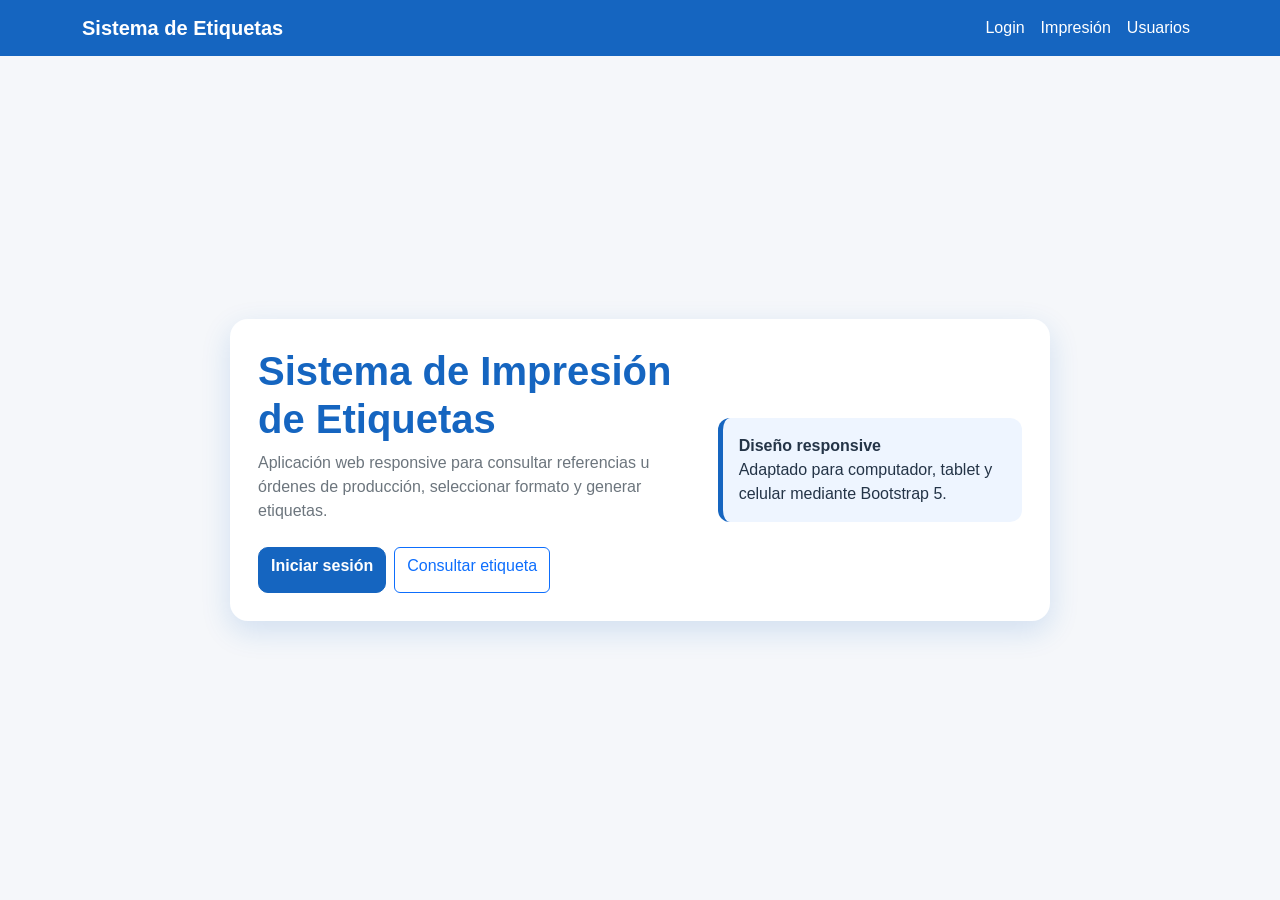
<file: index.html>
<!doctype html>
<html lang="es">
<head>
  <meta charset="utf-8">
  <meta name="viewport" content="width=device-width, initial-scale=1">
  <title>Sistema de Etiquetas</title>
  <meta http-equiv="refresh" content="0; url=html/index.html">
  <link rel="canonical" href="html/index.html">
</head>
<body>
  <p>Redirigiendo a <a href="html/index.html">Sistema de Etiquetas</a>...</p>
</body>
</html>
</file>
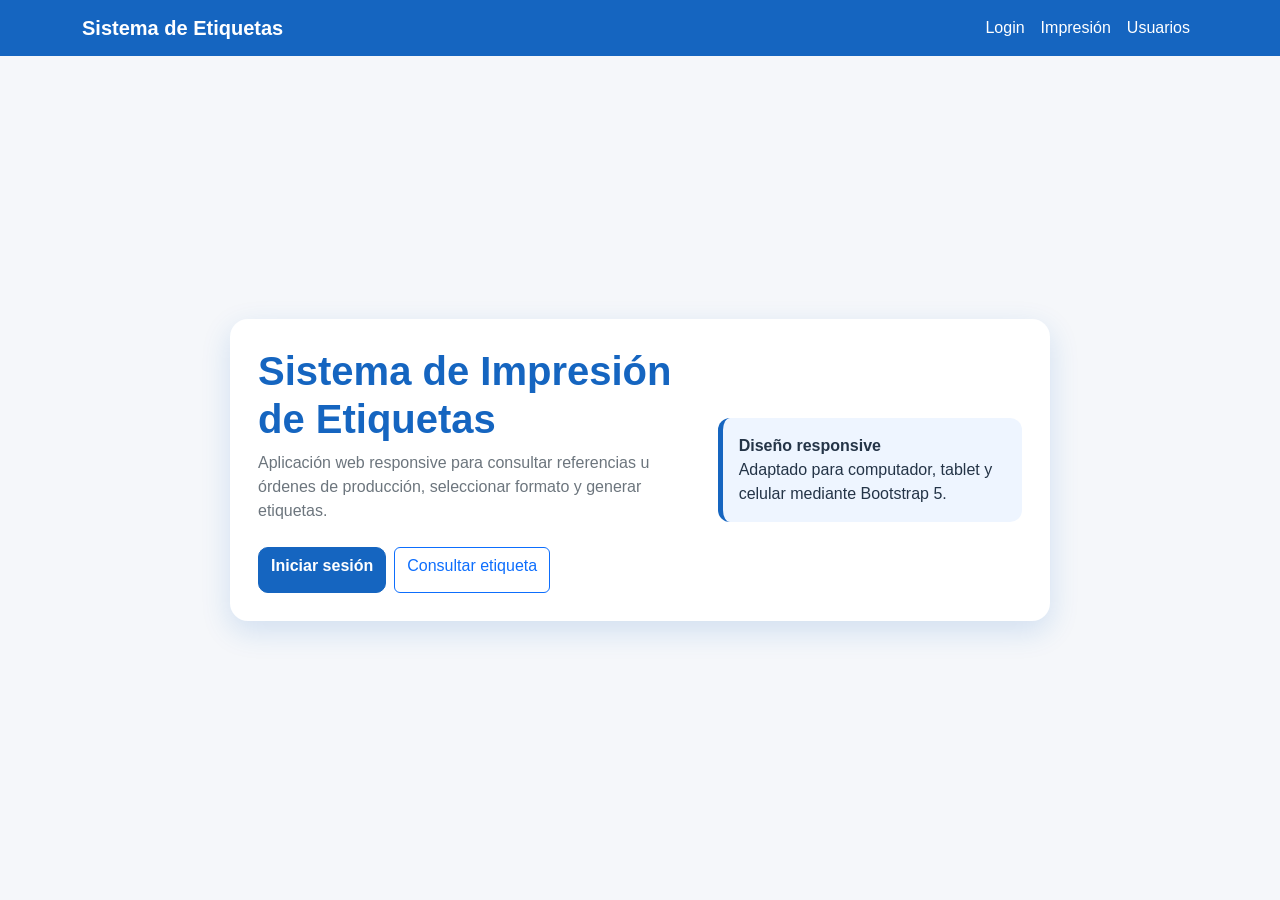
<file: html/index.html>
<!doctype html>
<html lang="es">
<head>
  <meta charset="utf-8">
  <meta name="viewport" content="width=device-width, initial-scale=1">
  <title>Sistema de Impresión de Etiquetas</title>
  <link href="https://cdn.jsdelivr.net/npm/bootstrap@5.3.3/dist/css/bootstrap.min.css" rel="stylesheet">
  <link rel="stylesheet" href="../assets/css/styles.css">
</head>
<body>
  <a class="skip-link" href="#contenido">Saltar al contenido principal</a>
  <nav class="navbar navbar-expand-lg app-navbar" aria-label="Navegación principal">
    <div class="container">
      <a class="navbar-brand fw-bold" href="index.html">Sistema de Etiquetas</a>
      <button class="navbar-toggler bg-light" type="button" data-bs-toggle="collapse" data-bs-target="#menu" aria-controls="menu" aria-expanded="false" aria-label="Abrir menú de navegación">
        <span class="navbar-toggler-icon"></span>
      </button>
      <div class="collapse navbar-collapse" id="menu">
        <ul class="navbar-nav ms-auto">
          <li class="nav-item"><a class="nav-link" href="login.html">Login</a></li>
          <li class="nav-item"><a class="nav-link" href="impresion.html">Impresión</a></li>
          <li class="nav-item"><a class="nav-link" href="usuarios.html">Usuarios</a></li>
        </ul>
      </div>
    </div>
  </nav>

  <main id="contenido" class="app-shell">
    <section class="app-card app-card-lg" aria-labelledby="tituloInicio">
      <div class="row align-items-center g-4">
        <div class="col-md-7">
          <h1 id="tituloInicio" class="app-title">Sistema de Impresión de Etiquetas</h1>
          <p class="app-subtitle">Aplicación web responsive para consultar referencias u órdenes de producción, seleccionar formato y generar etiquetas.</p>
          <div class="d-grid d-sm-flex gap-2">
            <a href="login.html" class="btn btn-primary">Iniciar sesión</a>
            <a href="impresion.html" class="btn btn-outline-primary">Consultar etiqueta</a>
          </div>
        </div>
        <div class="col-md-5">
          <div class="status-box">
            <strong>Diseño responsive</strong>
            <p class="mb-0">Adaptado para computador, tablet y celular mediante Bootstrap 5.</p>
          </div>
        </div>
      </div>
    </section>
  </main>

  <script src="https://cdn.jsdelivr.net/npm/bootstrap@5.3.3/dist/js/bootstrap.bundle.min.js"></script>
</body>
</html>
</file>
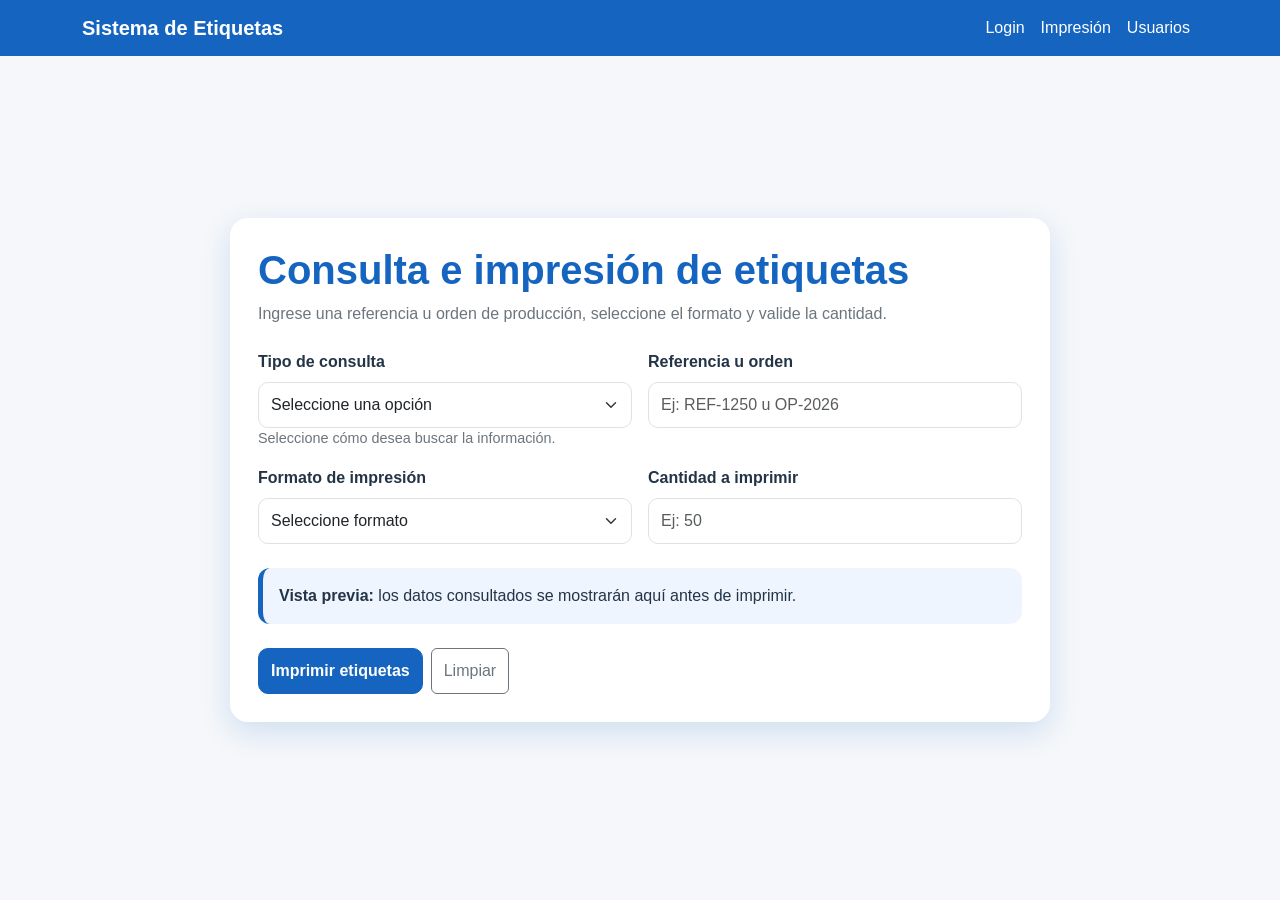
<file: html/impresion.html>
<!doctype html>
<html lang="es">
<head>
  <meta charset="utf-8">
  <meta name="viewport" content="width=device-width, initial-scale=1">
  <title>Consulta e impresión - Sistema de Etiquetas</title>
  <link href="https://cdn.jsdelivr.net/npm/bootstrap@5.3.3/dist/css/bootstrap.min.css" rel="stylesheet">
  <link rel="stylesheet" href="../assets/css/styles.css">
</head>
<body>
  <a class="skip-link" href="#contenido">Saltar al contenido principal</a>
  <nav class="navbar navbar-expand-lg app-navbar" aria-label="Navegación principal">
    <div class="container">
      <a class="navbar-brand fw-bold" href="index.html">Sistema de Etiquetas</a>
      <button class="navbar-toggler bg-light" type="button" data-bs-toggle="collapse" data-bs-target="#menu" aria-controls="menu" aria-expanded="false" aria-label="Abrir menú de navegación">
        <span class="navbar-toggler-icon"></span>
      </button>
      <div class="collapse navbar-collapse" id="menu">
        <ul class="navbar-nav ms-auto">
          <li class="nav-item"><a class="nav-link" href="login.html">Login</a></li>
          <li class="nav-item"><a class="nav-link active" aria-current="page" href="impresion.html">Impresión</a></li>
          <li class="nav-item"><a class="nav-link" href="usuarios.html">Usuarios</a></li>
        </ul>
      </div>
    </div>
  </nav>

  <main id="contenido" class="app-shell">
    <section class="app-card app-card-lg" aria-labelledby="tituloImpresion">
      <h1 id="tituloImpresion" class="app-title">Consulta e impresión de etiquetas</h1>
      <p class="app-subtitle">Ingrese una referencia u orden de producción, seleccione el formato y valide la cantidad.</p>
      <form class="needs-validation" novalidate>
        <div class="row g-3">
          <div class="col-md-6">
            <label for="tipoConsulta" class="form-label">Tipo de consulta</label>
            <select id="tipoConsulta" class="form-select" required aria-describedby="ayudaTipoConsulta">
              <option value="">Seleccione una opción</option>
              <option>Referencia</option>
              <option>Orden de producción</option>
            </select>
            <div id="ayudaTipoConsulta" class="helper-text">Seleccione cómo desea buscar la información.</div>
            <div class="invalid-feedback">Seleccione el tipo de consulta.</div>
          </div>
          <div class="col-md-6">
            <label for="valorConsulta" class="form-label">Referencia u orden</label>
            <input type="text" id="valorConsulta" class="form-control" placeholder="Ej: REF-1250 u OP-2026" required>
            <div class="invalid-feedback">Ingrese la referencia u orden.</div>
          </div>
          <div class="col-md-6">
            <label for="formato" class="form-label">Formato de impresión</label>
            <select id="formato" class="form-select" required>
              <option value="">Seleccione formato</option>
              <option>Formato A - etiqueta pequeña</option>
              <option>Formato B - etiqueta estándar</option>
              <option>Formato C - etiqueta extendida</option>
            </select>
            <div class="invalid-feedback">Seleccione un formato.</div>
          </div>
          <div class="col-md-6">
            <label for="cantidad" class="form-label">Cantidad a imprimir</label>
            <input type="number" id="cantidad" class="form-control" min="1" placeholder="Ej: 50" required>
            <div class="invalid-feedback">Ingrese una cantidad mayor a cero.</div>
          </div>
        </div>
        <div class="status-box mt-4" role="status" aria-live="polite">
          <strong>Vista previa:</strong> los datos consultados se mostrarán aquí antes de imprimir.
        </div>
        <div class="d-grid d-sm-flex gap-2 mt-4">
          <button type="submit" class="btn btn-primary">Imprimir etiquetas</button>
          <button type="reset" class="btn btn-outline-secondary">Limpiar</button>
        </div>
      </form>
    </section>
  </main>
  <script src="https://cdn.jsdelivr.net/npm/bootstrap@5.3.3/dist/js/bootstrap.bundle.min.js"></script>
  <script src="../assets/js/app.js"></script>
</body>
</html>
</file>
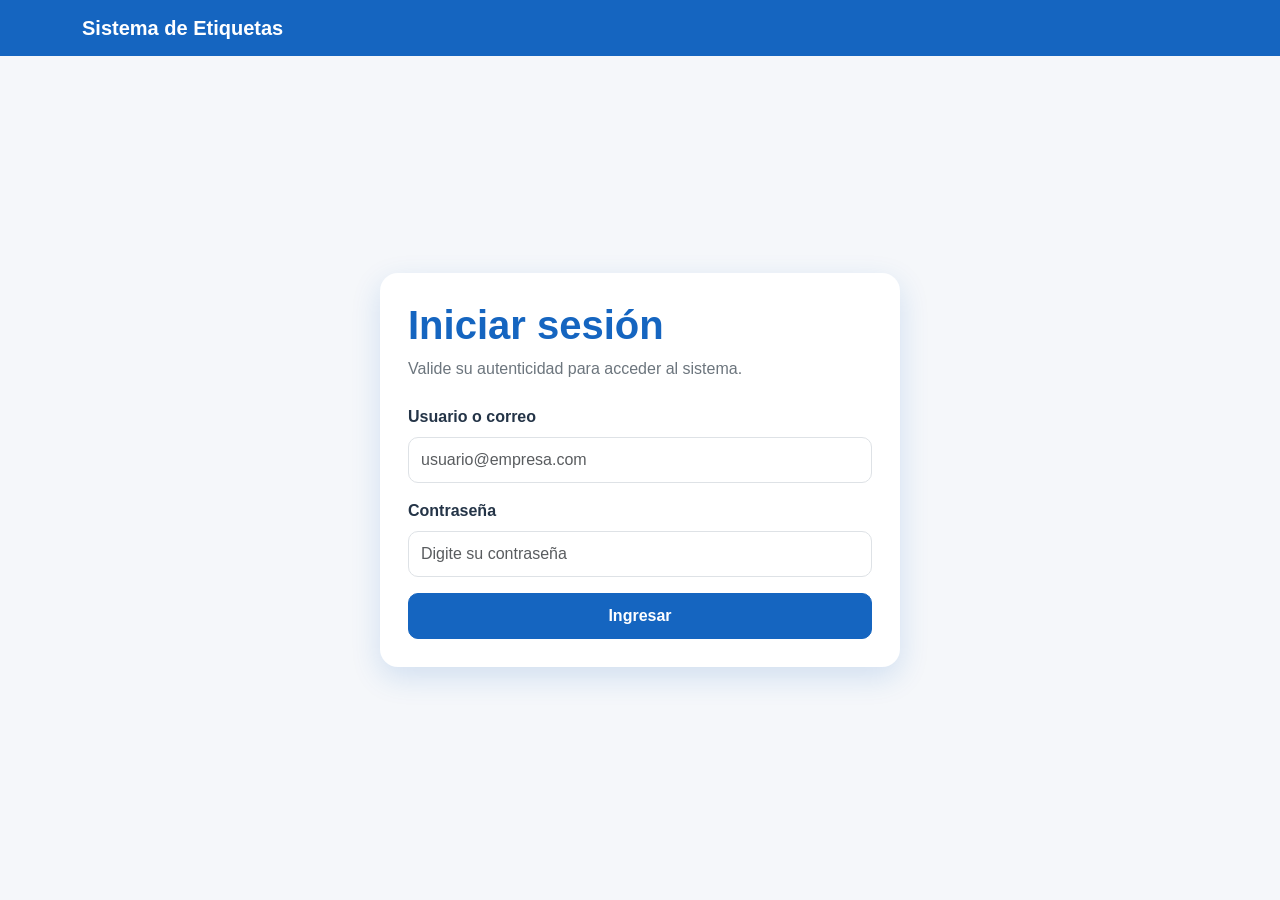
<file: html/login.html>
<!doctype html>
<html lang="es">
<head>
  <meta charset="utf-8">
  <meta name="viewport" content="width=device-width, initial-scale=1">
  <title>Inicio de sesión - Sistema de Etiquetas</title>
  <link href="https://cdn.jsdelivr.net/npm/bootstrap@5.3.3/dist/css/bootstrap.min.css" rel="stylesheet">
  <link rel="stylesheet" href="../assets/css/styles.css">
</head>
<body>
  <a class="skip-link" href="#contenido">Saltar al contenido principal</a>
  <nav class="navbar app-navbar">
    <div class="container">
      <a class="navbar-brand fw-bold" href="index.html">Sistema de Etiquetas</a>
    </div>
  </nav>

  <main id="contenido" class="app-shell">
    <section class="app-card" aria-labelledby="tituloLogin">
      <h1 id="tituloLogin" class="app-title">Iniciar sesión</h1>
      <p class="app-subtitle">Valide su autenticidad para acceder al sistema.</p>
      <form class="needs-validation" novalidate>
        <div class="mb-3">
          <label for="usuario" class="form-label">Usuario o correo</label>
          <input type="email" class="form-control" id="usuario" name="usuario" autocomplete="username" placeholder="usuario@empresa.com" required>
          <div class="invalid-feedback">Ingrese un usuario o correo válido.</div>
        </div>
        <div class="mb-3">
          <label for="contrasena" class="form-label">Contraseña</label>
          <input type="password" class="form-control" id="contrasena" name="contrasena" autocomplete="current-password" placeholder="Digite su contraseña" required minlength="6">
          <div class="invalid-feedback">La contraseña debe tener al menos 6 caracteres.</div>
        </div>
        <button type="submit" class="btn btn-primary w-100">Ingresar</button>
      </form>
    </section>
  </main>
  <script src="https://cdn.jsdelivr.net/npm/bootstrap@5.3.3/dist/js/bootstrap.bundle.min.js"></script>
  <script src="../assets/js/app.js"></script>
</body>
</html>
</file>
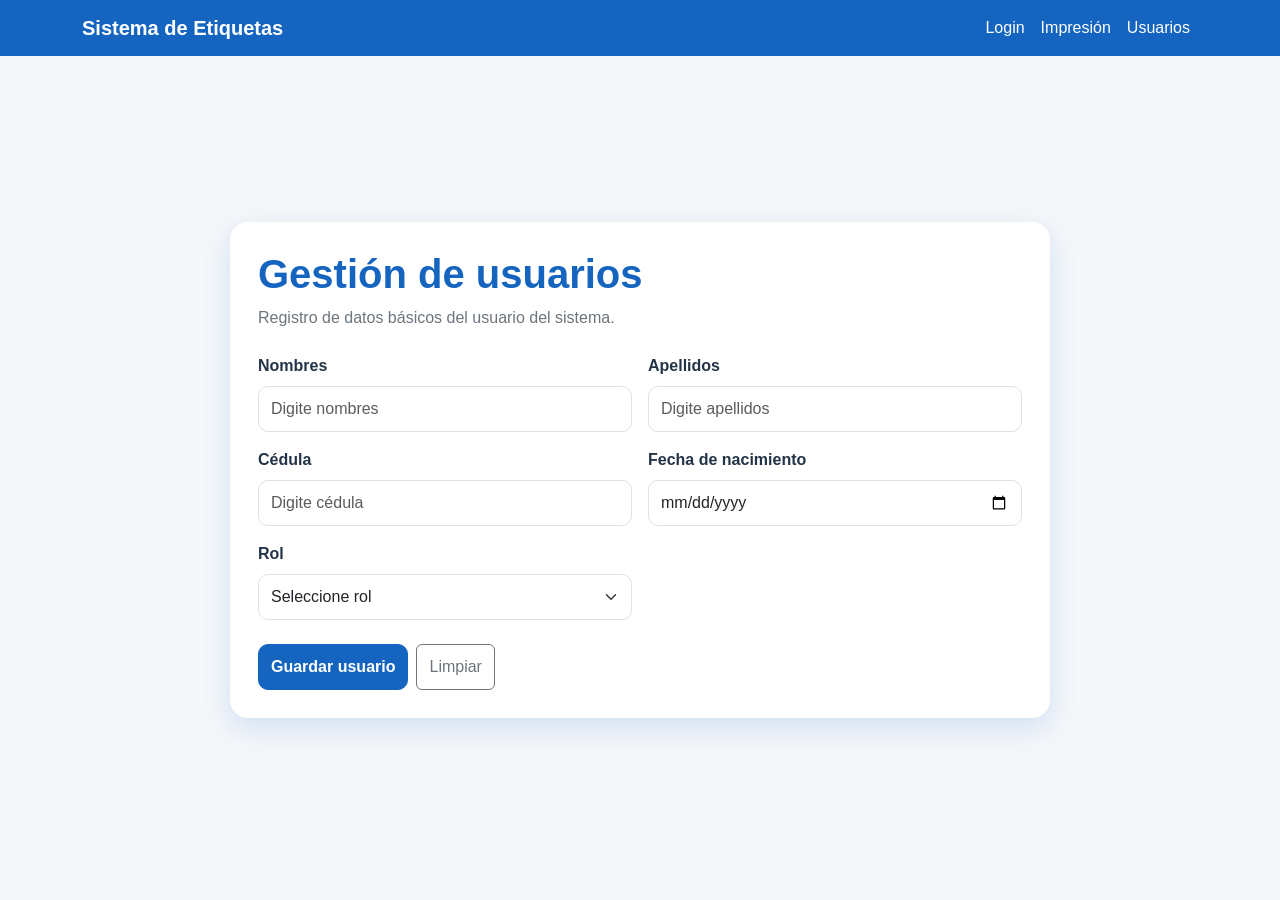
<file: html/usuarios.html>
<!doctype html>
<html lang="es">
<head>
  <meta charset="utf-8">
  <meta name="viewport" content="width=device-width, initial-scale=1">
  <title>Gestión de usuarios - Sistema de Etiquetas</title>
  <link href="https://cdn.jsdelivr.net/npm/bootstrap@5.3.3/dist/css/bootstrap.min.css" rel="stylesheet">
  <link rel="stylesheet" href="../assets/css/styles.css">
</head>
<body>
  <a class="skip-link" href="#contenido">Saltar al contenido principal</a>
  <nav class="navbar navbar-expand-lg app-navbar" aria-label="Navegación principal">
    <div class="container">
      <a class="navbar-brand fw-bold" href="index.html">Sistema de Etiquetas</a>
      <button class="navbar-toggler bg-light" type="button" data-bs-toggle="collapse" data-bs-target="#menu" aria-controls="menu" aria-expanded="false" aria-label="Abrir menú de navegación">
        <span class="navbar-toggler-icon"></span>
      </button>
      <div class="collapse navbar-collapse" id="menu">
        <ul class="navbar-nav ms-auto">
          <li class="nav-item"><a class="nav-link" href="login.html">Login</a></li>
          <li class="nav-item"><a class="nav-link" href="impresion.html">Impresión</a></li>
          <li class="nav-item"><a class="nav-link active" aria-current="page" href="usuarios.html">Usuarios</a></li>
        </ul>
      </div>
    </div>
  </nav>

  <main id="contenido" class="app-shell">
    <section class="app-card app-card-lg" aria-labelledby="tituloUsuarios">
      <h1 id="tituloUsuarios" class="app-title">Gestión de usuarios</h1>
      <p class="app-subtitle">Registro de datos básicos del usuario del sistema.</p>
      <form class="needs-validation" novalidate>
        <div class="row g-3">
          <div class="col-md-6">
            <label for="nombres" class="form-label">Nombres</label>
            <input type="text" id="nombres" class="form-control" placeholder="Digite nombres" required>
            <div class="invalid-feedback">Ingrese los nombres.</div>
          </div>
          <div class="col-md-6">
            <label for="apellidos" class="form-label">Apellidos</label>
            <input type="text" id="apellidos" class="form-control" placeholder="Digite apellidos" required>
            <div class="invalid-feedback">Ingrese los apellidos.</div>
          </div>
          <div class="col-md-6">
            <label for="cedula" class="form-label">Cédula</label>
            <input type="text" id="cedula" class="form-control" inputmode="numeric" placeholder="Digite cédula" required>
            <div class="invalid-feedback">Ingrese la cédula.</div>
          </div>
          <div class="col-md-6">
            <label for="fechaNacimiento" class="form-label">Fecha de nacimiento</label>
            <input type="date" id="fechaNacimiento" class="form-control" required>
            <div class="invalid-feedback">Seleccione la fecha de nacimiento.</div>
          </div>
          <div class="col-md-6">
            <label for="rol" class="form-label">Rol</label>
            <select id="rol" class="form-select" required>
              <option value="">Seleccione rol</option>
              <option>Cliente</option>
              <option>Administrador</option>
            </select>
            <div class="invalid-feedback">Seleccione un rol.</div>
          </div>
        </div>
        <div class="d-grid d-sm-flex gap-2 mt-4">
          <button type="submit" class="btn btn-primary">Guardar usuario</button>
          <button type="reset" class="btn btn-outline-secondary">Limpiar</button>
        </div>
      </form>
    </section>
  </main>
  <script src="https://cdn.jsdelivr.net/npm/bootstrap@5.3.3/dist/js/bootstrap.bundle.min.js"></script>
  <script src="../assets/js/app.js"></script>
</body>
</html>
</file>
<file: assets/css/styles.css>
:root{
  --primary:#1565C0;
  --background:#F5F7FA;
  --surface:#FFFFFF;
  --text:#243447;
  --muted:#6c757d;
}

*{box-sizing:border-box}
body{
  font-family: Arial, Helvetica, sans-serif;
  background:var(--background);
  color:var(--text);
  min-height:100vh;
}

.app-navbar{
  background:var(--primary);
}

.app-shell{
  min-height:calc(100vh - 72px);
  display:flex;
  align-items:center;
  justify-content:center;
  padding:24px 12px;
}

.app-card{
  width:100%;
  max-width:520px;
  background:var(--surface);
  border-radius:18px;
  box-shadow:0 10px 30px rgba(21,101,192,.16);
  padding:28px;
}

.app-card-lg{
  max-width:820px;
}

.app-title{
  color:var(--primary);
  font-weight:700;
  margin-bottom:8px;
}

.app-subtitle{
  color:var(--muted);
  margin-bottom:24px;
}

.btn-primary{
  background:var(--primary);
  border-color:var(--primary);
  border-radius:10px;
  min-height:46px;
  font-weight:600;
}

.btn-primary:hover,
.btn-primary:focus{
  background:#0d47a1;
  border-color:#0d47a1;
}

.form-control,.form-select{
  border-radius:10px;
  min-height:46px;
}

.form-label{
  font-weight:600;
}

.helper-text{
  font-size:.9rem;
  color:var(--muted);
}

.status-box{
  border-left:5px solid var(--primary);
  background:#eef5ff;
  padding:16px;
  border-radius:12px;
}

.error-box{
  border-left:5px solid #dc3545;
  background:#fff5f5;
  padding:16px;
  border-radius:12px;
}

.nav-link,
.navbar-brand{
  color:#fff!important;
}

.skip-link{
  position:absolute;
  left:-999px;
  top:auto;
  width:1px;
  height:1px;
  overflow:hidden;
}
.skip-link:focus{
  left:12px;
  top:12px;
  width:auto;
  height:auto;
  background:#fff;
  color:#000;
  padding:8px 12px;
  z-index:9999;
  border-radius:8px;
}

@media (max-width:576px){
  .app-card{padding:22px 18px;border-radius:14px;}
  .app-title{font-size:1.45rem;}
  .btn-primary{width:100%;}
}
</file>
